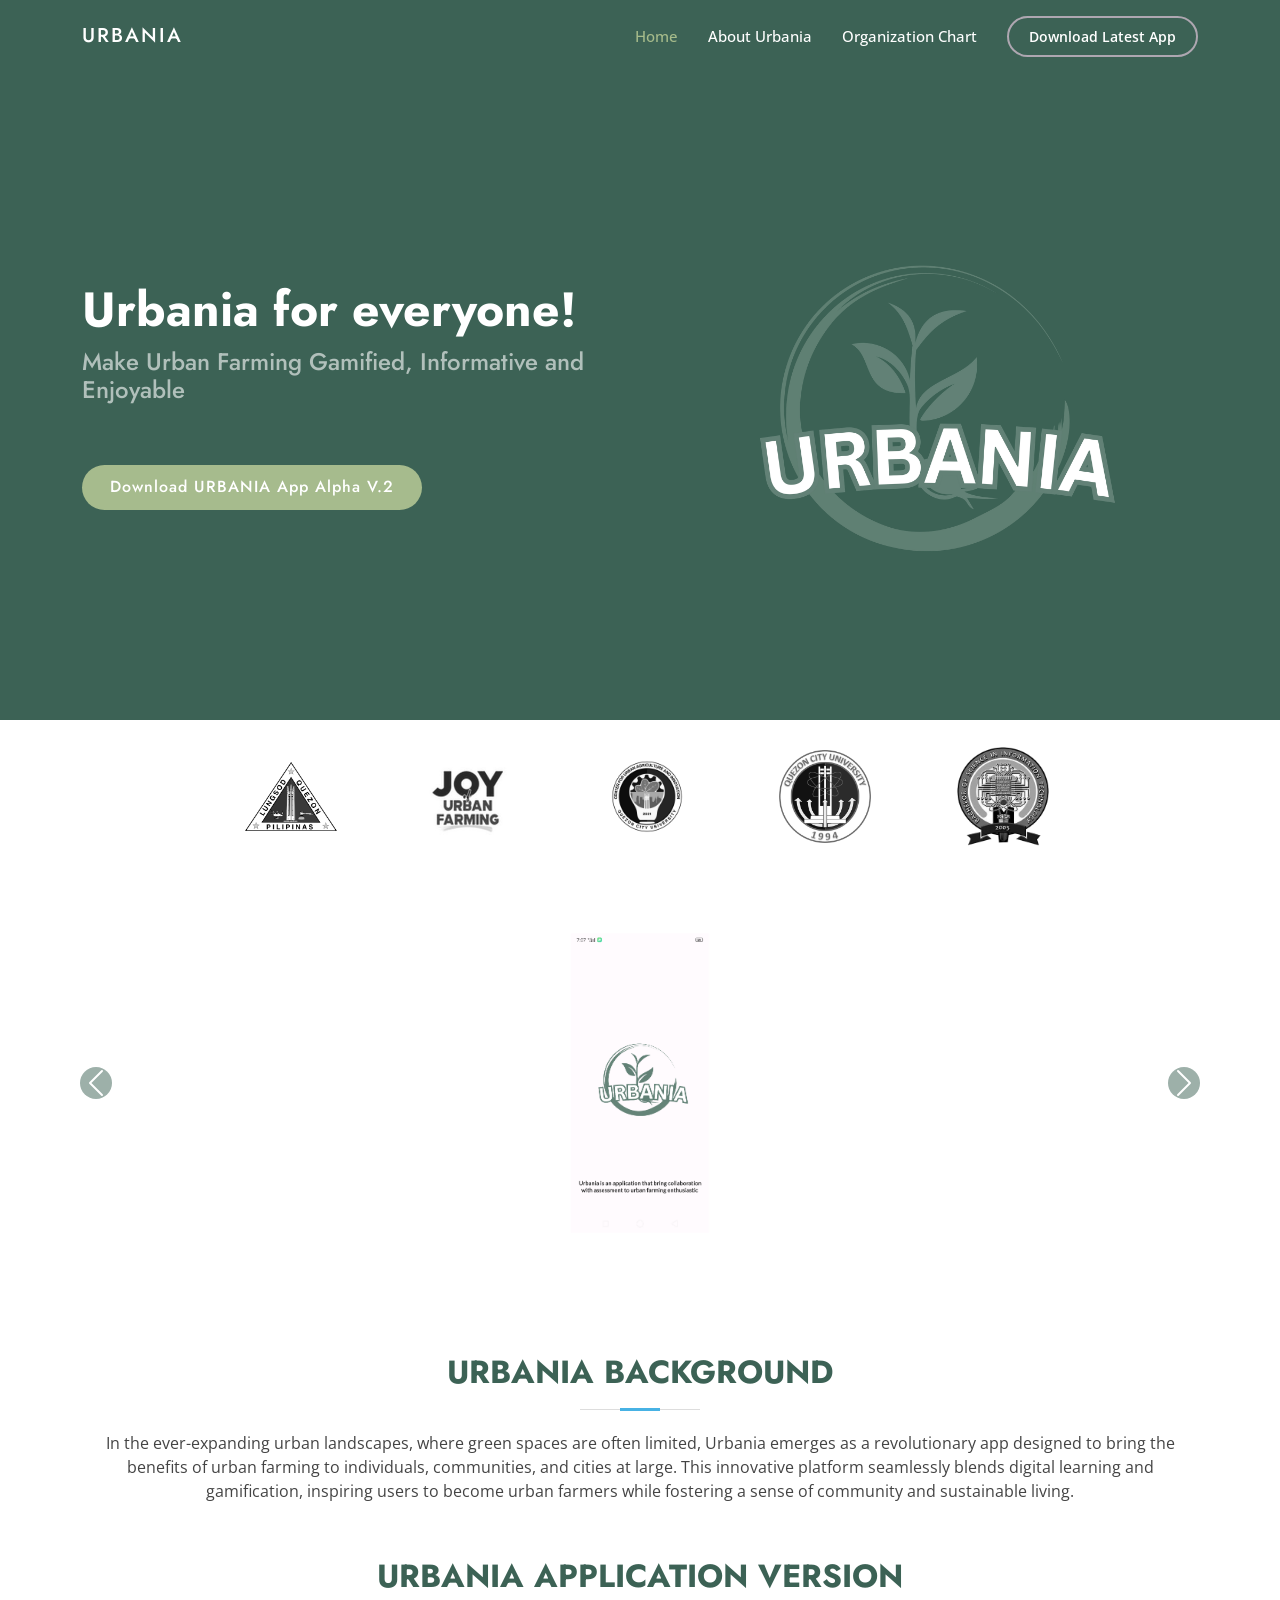
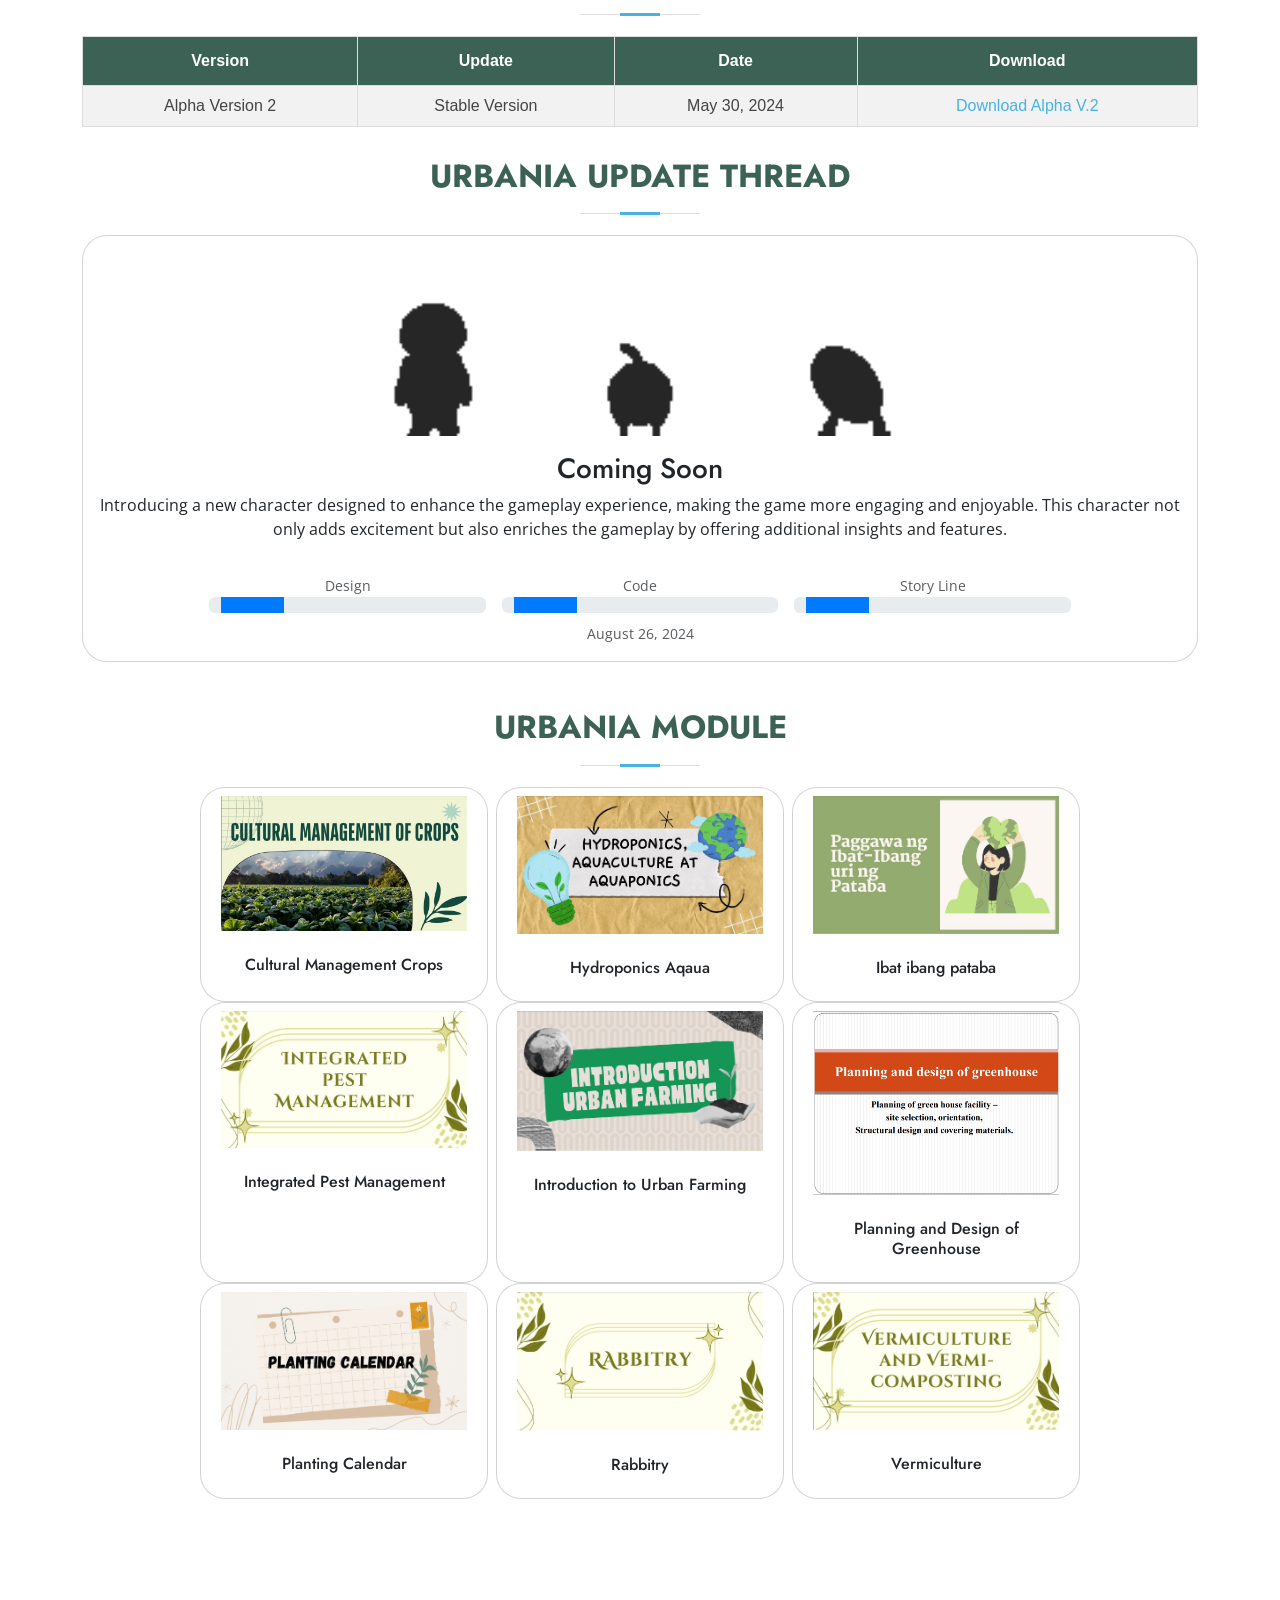
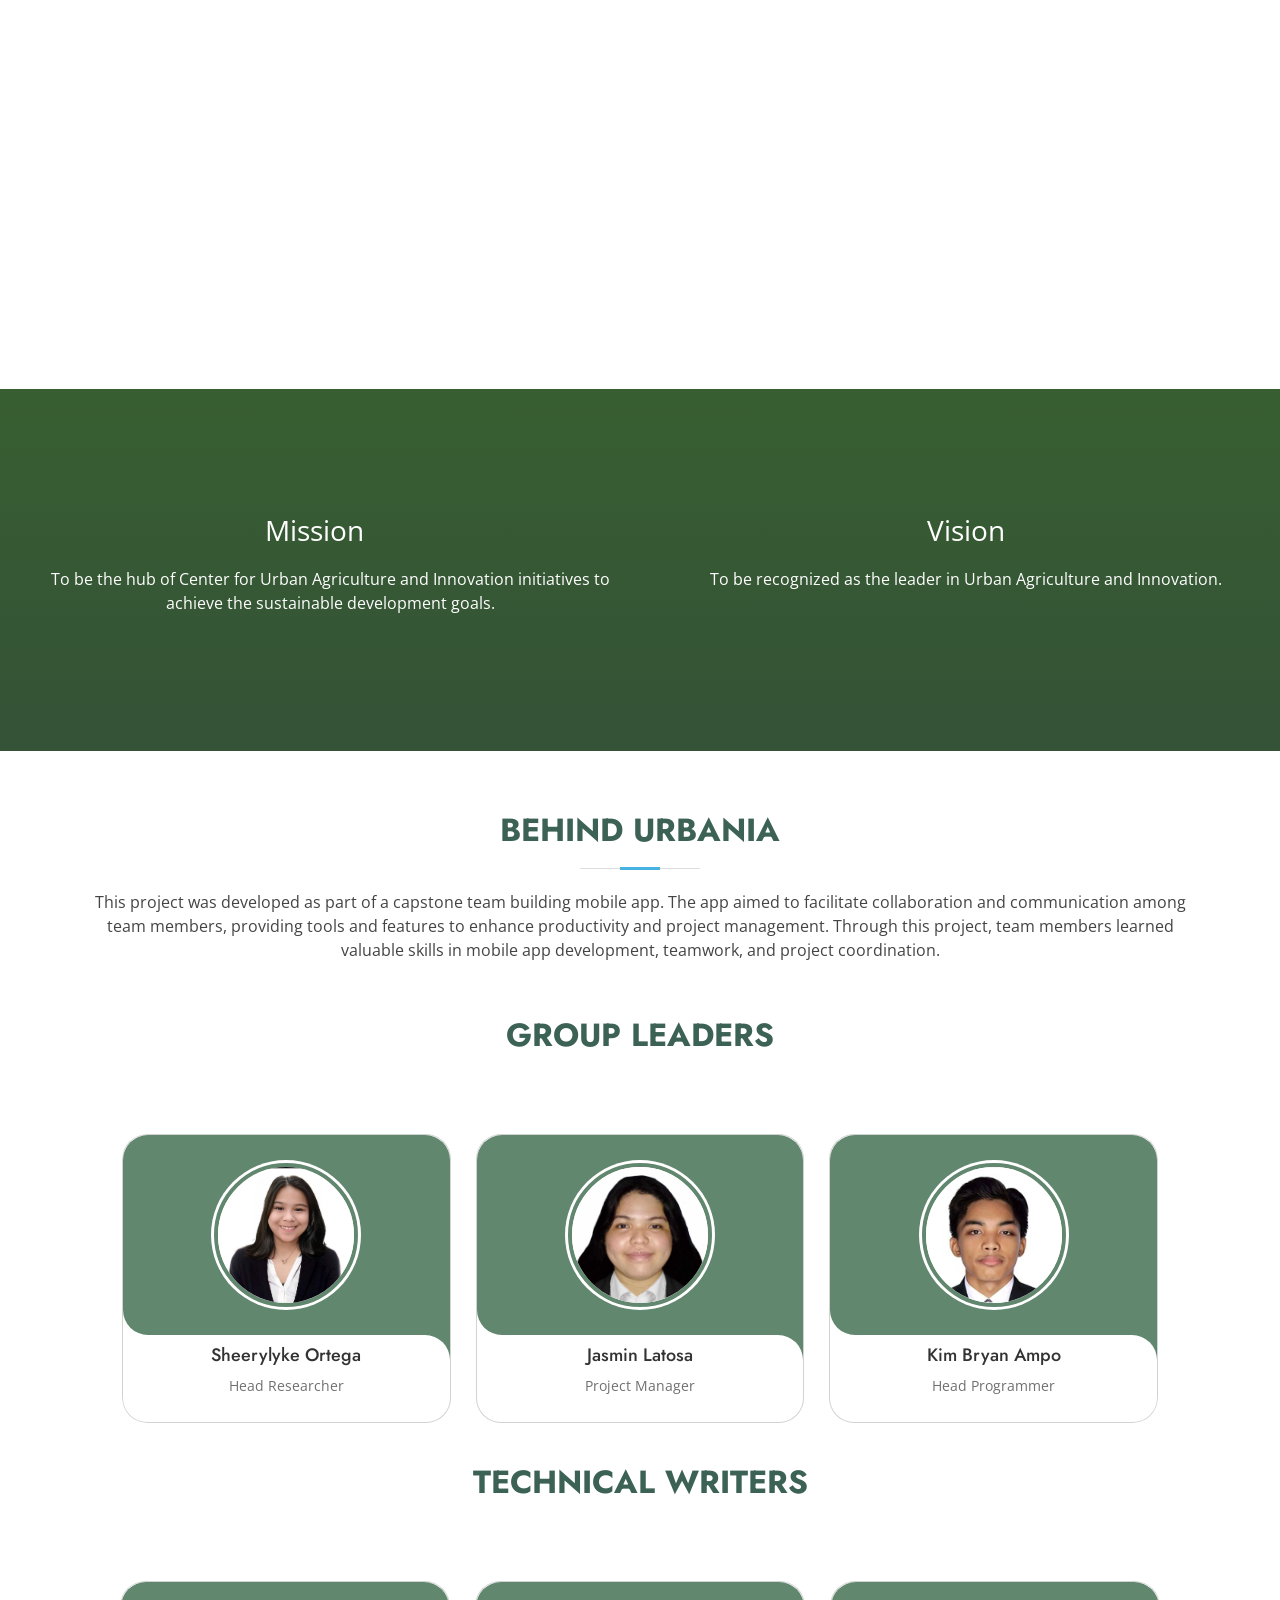
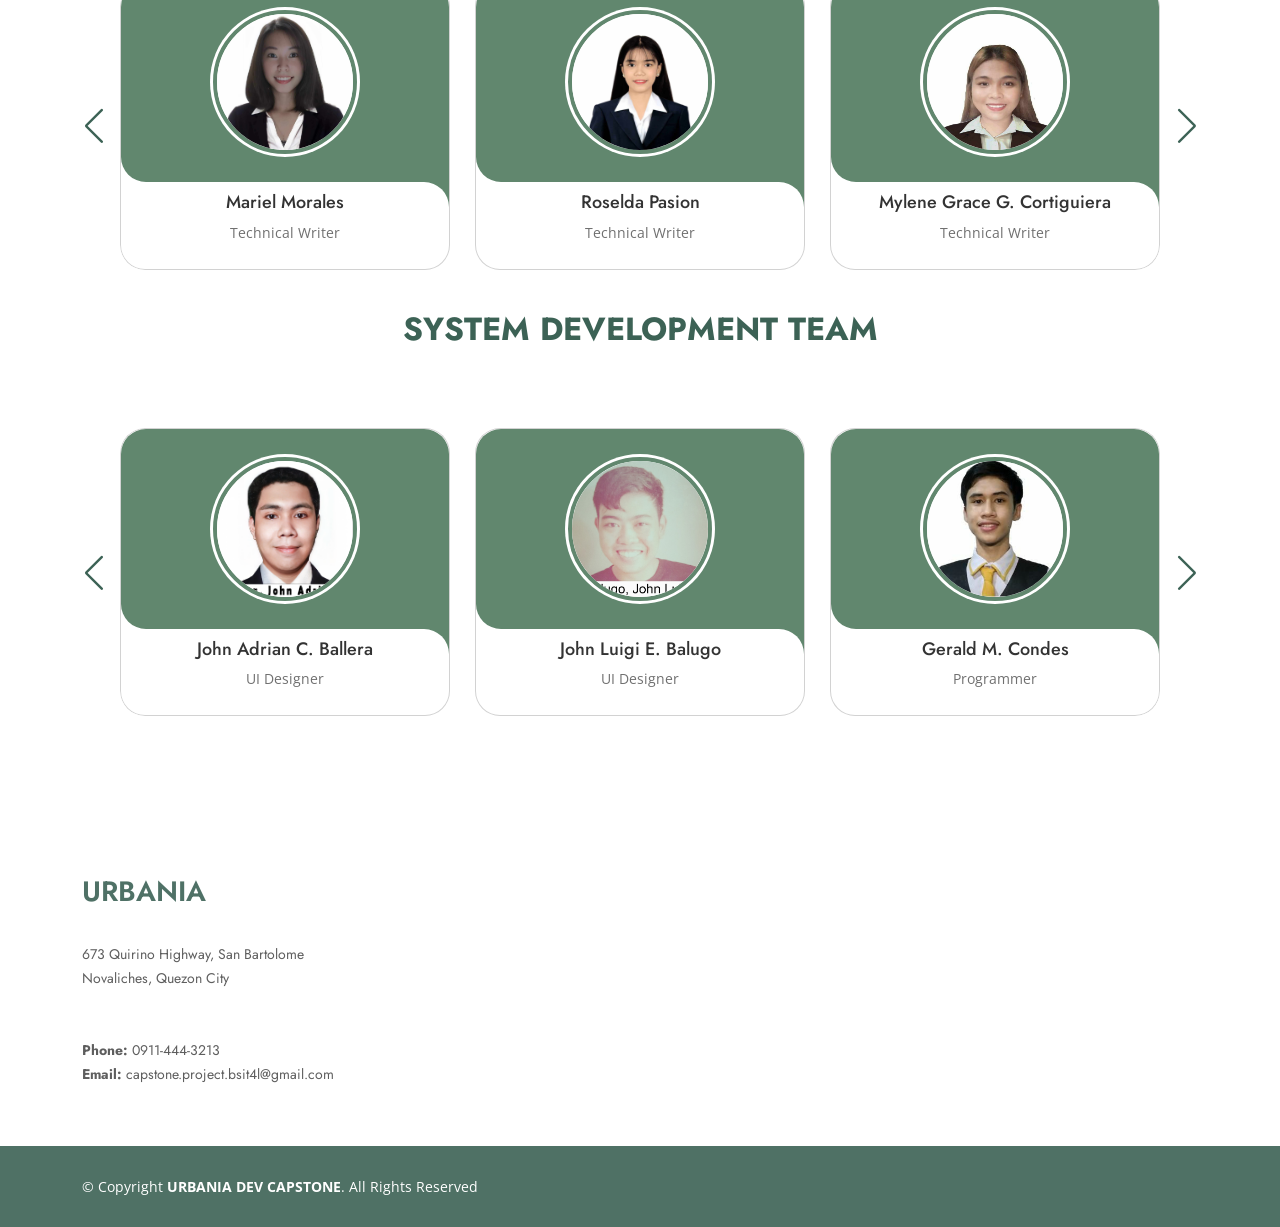
<file: index.html>
<!DOCTYPE html>
<html lang="en">

<head>
  <meta charset="utf-8">
  <meta content="width=device-width, initial-scale=1.0" name="viewport">

  <title>Urbania</title>
  <meta content="" name="description">
  <meta content="" name="keywords">

  <!-- Favicons -->
  <link href="assets/img/favicon.png" rel="icon">
  <link href="assets/img/apple-touch-icon.png" rel="apple-touch-icon">

  <!-- Google Fonts -->
  <link href="https://fonts.googleapis.com/css?family=Open+Sans:300,300i,400,400i,600,600i,700,700i|Jost:300,300i,400,400i,500,500i,600,600i,700,700i|Poppins:300,300i,400,400i,500,500i,600,600i,700,700i" rel="stylesheet">

  <!-- Vendor CSS Files -->
  <link href="assets/vendor/aos/aos.css" rel="stylesheet">
  <link href="assets/vendor/bootstrap/css/bootstrap.min.css" rel="stylesheet">
  <link href="assets/vendor/bootstrap-icons/bootstrap-icons.css" rel="stylesheet">
  <link href="assets/vendor/boxicons/css/boxicons.min.css" rel="stylesheet">
  <link href="assets/vendor/glightbox/css/glightbox.min.css" rel="stylesheet">
  <link href="assets/vendor/remixicon/remixicon.css" rel="stylesheet">
  <link href="assets/vendor/swiper/swiper-bundle.min.css" rel="stylesheet">

  <!-- Template Main CSS File -->
  <link href="assets/css/style.css" rel="stylesheet">
  <link href="assets/css/table.css" rel="stylesheet">

</head>

<body>

  <!-- ======= Header ======= -->
  <header id="header" class="fixed-top ">
    <div class="container d-flex align-items-center">

      <h6 class="logo me-auto"><a href="index.html">URBANIA</a></h6>
      <!-- Uncomment below if you prefer to use an image logo -->
      <!-- <a href="index.html" class="logo me-auto"><img src="assets/img/logo.png" alt="" class="img-fluid"></a>-->

      <nav id="navbar" class="navbar">
        <ul>
          <li><a class="nav-link scrollto active" href="#hero">Home</a></li>
          <li><a class="nav-link scrollto" href="#about">About Urbania</a></li>
          <li><a class="nav-link   scrollto" href="#portfolio">Organization Chart</a></li>
          <li><a class="getstarted scrollto" href="assets/app/UrbaniaV2.apk">Download Latest App</a></li>
        </ul>
        <i class="bi bi-list mobile-nav-toggle"></i>
      </nav><!-- .navbar -->

    </div>
  </header><!-- End Header -->

  <!-- ======= Hero Section ======= -->
  <section id="hero" class="d-flex align-items-center">

	<div class="container">
	  <div class="row">
		<div class="col-lg-6 d-flex flex-column justify-content-center pt-4 pt-lg-0 order-2 order-lg-1" data-aos="fade-up" data-aos-delay="200">
		  <h1>Urbania for everyone!</h1>
		  <h2>Make Urban Farming Gamified, Informative and Enjoyable</h2>
		  <div class="d-flex justify-content-center justify-content-lg-start">
			<a href="assets/app/Urbania.apk" class="btn-get-started scrollto" id="downloadBtn">Download URBANIA App Alpha V.2</a>

		  </div>
		</div>
		<div class="col-lg-6 order-1 order-lg-2 hero-img" data-aos="zoom-in" data-aos-delay="200">
		  <img src="assets/img/hero-img.png" class="img-fluid animated" alt="">
		</div>
	  </div>
	</div>

	<div class="progress-bar-container">
	  <div class="progress-bar"></div>
	</div>

  </section><!-- End Hero -->

  <main id="main">

    <!-- ======= Clients Section ======= -->
    <section id="clients" class="clients section-bg">
      <div class="container">

        <div class="row" data-aos="zoom-in">
          <div class="col-lg-2 col-md-4 col-6 d-flex align-items-center justify-content-center">
            <img src="assets/img/clients/Quezon_City.svg.png" class="img-fluid" alt="">
          </div>

          <div class="col-lg-2 col-md-4 col-6 d-flex align-items-center justify-content-center">
            <img src="assets/img/clients/channels4_profile.jpg" class="img-fluid" alt="">
          </div>

          <div class="col-lg-2 col-md-4 col-6 d-flex align-items-center justify-content-center">
            <img src="assets/img/clients/CUAI.png" class="img-fluid" alt="">
          </div>

          <div class="col-lg-2 col-md-4 col-6 d-flex align-items-center justify-content-center">
            <img src="assets/img/clients/QCU_Logo_2019.png" class="img-fluid" alt="">
          </div>
          
          <div class="col-lg-2 col-md-4 col-6 d-flex d-flex align-items-center justify-content-center">
            <img src="assets/img/clients/bsitlogo.webp" class="img-fluid" alt="">
          </div>
        </div>

      </div>
    </section><!-- End Cliens Section -->

    <section>
      <div id="carouselExampleAutoplaying" class="carousel slide" data-bs-ride="carousel">
        <div class="carousel-inner">
          <div class="carousel-item active" style="text-align: -webkit-center;">
            <img src="assets/img/Screenshot_2024-03-20-07-07-59-13_83985156a2ee89b9bd559a203e7680ca.png" class="d-block" alt="..." style="height: 300px;">
          </div>
          <div class="carousel-item" style="text-align: -webkit-center;" style="height: 300px;">
            <img src="assets/img/Screenshot_2024-03-20-07-08-25-75_83985156a2ee89b9bd559a203e7680ca.png" class="d-block" alt="..." style="height: 300px;">
          </div>
          <div class="carousel-item" style="text-align: -webkit-center;" style="height: 300px;">
            <img src="assets/img/Screenshot_2024-03-20-07-08-44-33_83985156a2ee89b9bd559a203e7680ca.png" class="d-block" alt="..." style="height: 300px;">
          </div>
          <div class="carousel-item" style="text-align: -webkit-center;" style="height: 300px;">
            <img src="assets/img/Screenshot_2024-03-20-07-08-53-54_83985156a2ee89b9bd559a203e7680ca.png" class="d-block" alt="..." style="height: 300px;">
          </div>
          <div class="carousel-item" style="text-align: -webkit-center;" style="height: 300px;">
            <img src="assets/img/Screenshot_2024-03-20-07-09-03-50_83985156a2ee89b9bd559a203e7680ca.png" class="d-block" alt="..." style="height: 300px;">
          </div>
        </div>
        <button class="carousel-control-prev" type="button" data-bs-target="#carouselExampleAutoplaying" data-bs-slide="prev">
          <span class="carousel-control-prev-icon" aria-hidden="true" style="background-color: #3c6255; border-radius: 20px;"></span>
          <span class="visually-hidden">Previous</span>
        </button>
        <button class="carousel-control-next" type="button" data-bs-target="#carouselExampleAutoplaying" data-bs-slide="next">
          <span class="carousel-control-next-icon" aria-hidden="true" style="background-color: #3c6255; border-radius: 20px;"></span>
          <span class="visually-hidden">Next</span>
        </button>
      </div>
    </section>

    <!-- ======= About Us Section ======= -->
    <section id="about" class="about">
      <div class="container" data-aos="fade-up">

        <div class="section-title">
          <h2>Urbania Background</h2>
          <p>
            In the ever-expanding urban landscapes, where green spaces are often limited, Urbania emerges as a revolutionary app designed to bring the benefits of urban farming to individuals, communities, and cities at large. This innovative platform seamlessly blends digital learning and gamification, inspiring users to become urban farmers while fostering a sense of community and sustainable living.
          </p>
        </div>

        <br>

        <div class="section-title">
          <h2>Urbania Application Version</h2>

          <table id="customers">
            <tr>
              <th>Version</th>
              <th>Update</th>
              <th>Date</th>
              <th>Download</th>
            </tr>
            <tr>
              <td>Alpha Version 2</td>
              <td>Stable Version</td>
              <td>May 30, 2024</td>
              <td><a class="getstarted scrollto" href="assets/app/UrbaniaV2.apk">Download Alpha V.2</a></td>
            </tr>

          
          </table>

          
        </div>

      
        <div class="section-title">
          <h2>Urbania Update Thread</h2>
       
        
          <div class="card mb-3">
            
            <div class="d-flex flex-column flex-md-row justify-content-center gap-2" style="align-items: center;">
              <img class="card-img-top" src="assets/img/urbaniaUpdate/Char/first3.png" alt="Card image cap" style="max-width: 200px; height:  200px;">
              <img class="card-img-top" src="assets/img/urbaniaUpdate/Char/first4.png" alt="Card image cap" style="max-width: 200px; height:  200px;">
              <img class="card-img-top" src="assets/img/urbaniaUpdate/Char/first5.png" alt="Card image cap" style="max-width: 200px; height:  200px;">
            </div>
            
            
            <div class="card-body">
              <h3 class="card-title">Coming Soon</h3>
              <p class="card-text">Introducing a new character designed to enhance the gameplay experience, making the game more engaging and enjoyable. 
                This character not only adds excitement but also enriches the gameplay by offering additional insights and features.</p>
                <br>
                <div class="row d-flex justify-content-center align-items-center">

                  <div class="col-3 m-2">
                    <div class="row">
                      <p class="card-text"><small class="text-muted">Design</small></p>
                      <div class="progress">
                        <div class="progress-bar" role="progressbar"  style="width: 25%; padding: 0;" aria-valuenow="30" aria-valuemin="0" aria-valuemax="100"></div>
                      </div>
                    </div>
                  </div>

                  <div class="col-3 m-2">
                    <div class="row">
                      <p class="card-text"><small class="text-muted">Code</small></p>
                      <div class="progress">
                        <div class="progress-bar" role="progressbar"  style="width: 25%; padding: 0;"  aria-valuenow="25" aria-valuemin="0" aria-valuemax="100"></div>
                      </div>
                    </div>
                  </div>

                  <div class="col-3 m-2">
                    <div class="row">
                      <p class="card-text"><small class="text-muted">Story Line</small></p>
                      <div class="progress">
                        <div class="progress-bar" role="progressbar"  style="width: 25%; padding: 0;" aria-valuenow="20" aria-valuemin="0" aria-valuemax="100"></div>
                      </div>
                    </div>
                  </div>

                </div>
              <p class="card-text"><small class="text-muted">August 26, 2024</small></p>
            </div>
          </div>
          


      </div>


      <div class="section-title">
        <h2>Urbania Module</h2>
      
        <!-- First row of images -->
        <div class="row justify-content-center gap-2">


        <div class="card col-12 col-md-3" style="width: 18rem;">
          <img class="img-fluid p-2" src="assets/img/module/CulturalManagementCrops.jpg" alt="Module">
          <div class="card-body">
            <h6 class="card-title">Cultural Management Crops</h6>
          </div>
        </div>

        <div class="card col-12 col-md-3" style="width: 18rem;">
          <img class="img-fluid p-2" src="assets/img/module/HydroponicsandAqaua.jpg" alt="Module">
          <div class="card-body">
            <h6 class="card-title">Hydroponics Aqaua</h6>
          </div>
        </div>

        <div class="card col-12 col-md-3" style="width: 18rem;">
          <img class="img-fluid p-2" src="assets/img/module/Ibatibangpataba.jpg" alt="Module">
          <div class="card-body">
            <h6 class="card-title">Ibat ibang pataba</h6>
          </div>
        </div>

        </div>
      
        <!-- Second row of images -->
        <div class="row justify-content-center gap-2">

          <div class="card col-12 col-md-3" style="width: 18rem;">
            <img class="img-fluid p-2" src="assets/img/module/IntegratedPestManagement.jpg" alt="Module">
            <div class="card-body">
              <h6 class="card-title">Integrated Pest Management</h6>
            </div>
          </div>

          <div class="card col-12 col-md-3" style="width: 18rem;">
            <img class="img-fluid p-2" src="assets/img/module/Introductiontourbanfarming.jpg" alt="Module">
            <div class="card-body">
              <h6 class="card-title">Introduction to Urban Farming</h6>
            </div>
          </div>

          <div class="card col-12 col-md-3" style="width: 18rem;">
            <img class="img-fluid p-2" src="assets/img/module/PlanningandDesignofGreenhouse.jpg" alt="Module">
            <div class="card-body">
              <h6 class="card-title">Planning and Design of Greenhouse</h6>
            </div>
          </div>
        </div>
      
        <!-- Third row of images -->
        <div class="row justify-content-center gap-2">

          <div class="card col-12 col-md-3" style="width: 18rem;">
            <img class="img-fluid p-2" src="assets/img/module/PlantingCalendar.jpg" alt="Module">
            <div class="card-body">
              <h6 class="card-title">Planting Calendar</h6>
            </div>
          </div>

          <div class="card col-12 col-md-3" style="width: 18rem;">
            <img class="img-fluid p-2" src="assets/img/module/Rabbitry.jpg" alt="Module">
            <div class="card-body">
              <h6 class="card-title">Rabbitry</h6>
            </div>
          </div>

          <div class="card col-12 col-md-3" style="width: 18rem;">
            <img class="img-fluid p-2" src="assets/img/module/vermiculture.jpg" alt="Module">
            <div class="card-body">
              <h6 class="card-title">Vermiculture</h6>
            </div>
          </div>
        </div>  
      </div>
      


    </section><!-- End About Us Section -->

    <section  class="silangan">
      
    </section><!-- End silangan Section -->

    <!-- ======= Cta Section ======= -->
    <section id="cta" class="cta">
      <div class="row content">
        <div class="col-lg-6 text-center">
          <p class="fs-3">
            Mission
          </p>
          <ul>
            <p>To be the hub of Center for Urban Agriculture and Innovation initiatives to achieve the sustainable development goals.
            </p>
          </ul>
        </div>
        <div class="col-lg-6 pt-4 pt-lg-0 text-center">
          <p class="fs-3">
            Vision
          </p>
         <p>To be recognized as the leader in Urban Agriculture and Innovation.</p>
        </div>
      </div>
    </section><!-- End Cta Section -->

    <!-- ======= Portfolio Section ======= -->
    <section id="portfolio" class="portfolio">
      <div class="container" data-aos="fade-up">

		<div class="section-title">
			<h2>Behind Urbania</h2>
			<p>This project was developed as part of a capstone team building mobile app. The app aimed to facilitate collaboration and communication among team members, providing tools and features to enhance productivity and project management. Through this project, team members learned valuable skills in mobile app development, teamwork, and project coordination.</p>
		</div>

		<br>
		
		<div class="section-Docu">
          <h2>Group Leaders</h2>
        </div>
     <div class="slide-container swiper">
          <div class="slide-content">
              <div class="card-wrapper swiper-wrapper">
                <div class="card swiper-slide">
                  <div class="image-content">
                      <span class="overlay"></span>
                      <div class="card-image">
                          <img src="assets/img/teamdocs/ortega.jpg" alt="" class="card-img">
                      </div>
                  </div>
                  <div class="card-content">
                      <h2 class="name">Sheerylyke Ortega</h2>
                      <p class="description">Head Researcher</p>
                      
                  </div>
              </div>
                  <div class="card swiper-slide">
                      <div class="image-content">
                          <span class="overlay"></span>
                          <div class="card-image">
                              <img src="assets/img/teamdocs/latosa.jpg" alt="" class="card-img">
                          </div>
                      </div>
                      <div class="card-content">
                          <h2 class="name">Jasmin Latosa</h2>
                          <p class="description">Project Manager</p>
                         
                      </div>
                  </div>

                  <div class="card swiper-slide">
                            <div class="image-content">
                                <span class="overlay"></span>
                                <div class="card-image">
                                    <img src="assets/img/teamprogs/ampo.png" alt="" class="card-img">
                                </div>
                            </div>
                            <div class="card-content">
                                <h2 class="name">Kim Bryan Ampo</h2>
                                <p class="description">Head Programmer</p>                
                            </div>
                        </div>
                      </div>
                  </div>

      </div>

      
      </div>
		
        <div class="section-Docu">
          <h2>Technical Writers</h2>
        </div>
        <div class="slide-container swiper">
          <div class="slide-content">
              <div class="card-wrapper swiper-wrapper">       
                  <div class="card swiper-slide">
                      <div class="image-content">
                          <span class="overlay"></span>
                          <div class="card-image">
                              <img src="assets/img/teamdocs/morales.jpg" alt="" class="card-img">
                          </div>
                      </div>
                      <div class="card-content">
                          <h2 class="name">Mariel Morales</h2>
                          <p class="description">Technical Writer</p>
                         
                      </div>
                  </div>
                  <div class="card swiper-slide">
                      <div class="image-content">
                          <span class="overlay"></span>
                          <div class="card-image">
                              <img src="assets/img/teamdocs/passion.jpg" alt="" class="card-img">
                          </div>
                      </div>
                      <div class="card-content">
                          <h2 class="name">Roselda Pasion</h2>
                          <p class="description">Technical Writer</p>

                      </div>
                  </div>
                  <div class="card swiper-slide">
                      <div class="image-content">
                          <span class="overlay"></span>
                          <div class="card-image">
                              <img src="assets/img/teamdocs/mylene.jpg" alt="" class="card-img">
                          </div>
                      </div>
                      <div class="card-content">
                          <h2 class="name">Mylene Grace G. Cortiguiera</h2>
						<p class="description">Technical Writer</p>

							
                      </div>
                  </div>
                  <div class="card swiper-slide">
                      <div class="image-content">
                          <span class="overlay"></span>
                          <div class="card-image">
                              <img src="assets/img/teamdocs/krishiel.jpg" alt="" class="card-img">
                          </div>
                      </div>
                      <div class="card-content">
                          <h2 class="name">Krishiel Q. Buac</h2>
                          <p class="description">Technical Writer</p>
                          
                      </div>
                  </div>
                  <div class="card swiper-slide">
                      <div class="image-content">
                          <span class="overlay"></span>
                          <div class="card-image">
                              <img src="assets/img/teamdocs/erika.jpg" alt="" class="card-img">
                          </div>
                      </div>
                      <div class="card-content">
                          <h2 class="name">Erica R. Bernales</h2>
						<p class="description">Technical Writer</p>
                        
                      </div>
                  </div>
                  <div class="card swiper-slide">
                      <div class="image-content">
                          <span class="overlay"></span>
                          <div class="card-image">
                              <img src="assets/img/teamdocs/crissy.jpg" alt="" class="card-img">
                          </div>
                      </div>
                      <div class="card-content">
                          <h2 class="name">Crissy G. Dolliente</h2>
						  <p class="description">Technical Writer</p>
							  
                      </div>
                  </div>
                  <div class="card swiper-slide"> 
                    <div class="image-content">
                        <span class="overlay"></span>
                        <div class="card-image">
                            <img src="assets/img/teamdocs/bansales.jpg" alt="" class="card-img">
                        </div>
                    </div>
                    <div class="card-content">
                        <h2 class="name">Jorge M. Bansales</h2>
						<p class="description">Technical Writer</p>
                    </div>
                </div>
                <div class="card swiper-slide">
                  <div class="image-content">
                      <span class="overlay"></span>
                      <div class="card-image">
                          <img src="assets/img/teamdocs/Ac.jpg" alt="" class="card-img">
                      </div>
                  </div>
                  <div class="card-content">
                      <h2 class="name">Arianne Claire M. Sade</h2>
                    <p class="description">Technical Writer</p>                      
                  </div>
              </div>
              <div class="card swiper-slide">
                <div class="image-content">
                    <span class="overlay"></span>
                    <div class="card-image">
                        <img src="assets/img/teamdocs/villarus.jpg" alt="" class="card-img">
                    </div>
                </div>
                <div class="card-content">
                    <h2 class="name">Joseph B. Villaruz</h2>
                    <p class="description">Technical Writer</p>
                </div>
            </div>
              </div>
          </div>
          <div class="swiper-button-next swiper-navBtn"></div>
          <div class="swiper-button-prev swiper-navBtn"></div>
          <div class="swiper-pagination"></div>
      </div>

      
      </div>

      <div class="section-Docu">
        <h2>System Development Team</h2>
      </div>
      <div class="slide-container swiper">
        <div class="slide-content">
            <div class="card-wrapper swiper-wrapper">
                <div class="card swiper-slide">
                    <div class="image-content">
                        <span class="overlay"></span>
                        <div class="card-image">
                            <img src="assets/img/teamprogs/ballera.png" alt="" class="card-img">
                        </div>
                    </div>
                    <div class="card-content">
                        <h2 class="name">John Adrian C. Ballera</h2>
                        <p class="description">UI Designer</p>
                        
                    </div>
                </div>
                <div class="card swiper-slide">
                    <div class="image-content">
                        <span class="overlay"></span>
                        <div class="card-image">
                            <img src="assets/img/teamprogs/balugo.jpg" alt="" class="card-img">
                        </div>
                    </div>
                    <div class="card-content">
                        <h2 class="name">John Luigi E. Balugo</h2>
                        <p class="description">UI Designer</p>
                       
                    </div>
                </div>
                <div class="card swiper-slide">
                    <div class="image-content">
                        <span class="overlay"></span>
                        <div class="card-image">
                            <img src="assets/img/teamprogs/condes.jpg" alt="" class="card-img">
                        </div>
                    </div>
                    <div class="card-content">
                        <h2 class="name">Gerald M. Condes</h2>
                        <p class="description">Programmer</p>
                       
                    </div>
                </div>
                <div class="card swiper-slide">
                    <div class="image-content">
                        <span class="overlay"></span>
                        <div class="card-image">
                            <img src="assets/img/teamprogs/dejuan.jpg" alt="" class="card-img">
                        </div>
                    </div>
                    <div class="card-content">
                        <h2 class="name">John Drill M. De Juan</h2>
                        <p class="description">UI Designer</p>
                        
                    </div>
                </div>
                <div class="card swiper-slide">
                    <div class="image-content">
                        <span class="overlay"></span>
                        <div class="card-image">
                            <img src="assets/img/teamprogs/fillarca.jpg" alt="" class="card-img">
                        </div>
                    </div>
                    <div class="card-content">
                        <h2 class="name">Junfrance T. Fillarca</h2>
                        <p class="description">UI Designer</p>
                        
                    </div>
                </div>
                <div class="card swiper-slide">
                    <div class="image-content">
                        <span class="overlay"></span>
                        <div class="card-image">
                            <img src="assets/img/teamprogs/Hintapan.jpg" alt="" class="card-img">
                        </div>
                    </div>
                    <div class="card-content">
                        <h2 class="name">Reymon A. Hintapan</h2>
                        <p class="description">Programmer</p>
                        
                    </div>
                </div>
                <div class="card swiper-slide">
                    <div class="image-content">
                        <span class="overlay"></span>
                        <div class="card-image">
                            <img src="assets/img/teamprogs/jeramy.jpg" alt="" class="card-img">
                        </div>
                    </div>
                    <div class="card-content">
                        <h2 class="name">Jeramy Jon M. Ontangco</h2>
                        <p class="description">UI Designer</p>
                        
                    </div>
                </div>
                <div class="card swiper-slide"> 
                  <div class="image-content">
                      <span class="overlay"></span>
                      <div class="card-image">
                          <img src="assets/img/teamprogs/regis.jpg" alt="" class="card-img">
                      </div>
                  </div>
                  <div class="card-content">
                      <h2 class="name">John Carlo E. Regis</h2>
                        <p class="description">Programmer</p>
                      
                  </div>
              </div>
              <div class="card swiper-slide">
                <div class="image-content">
                    <span class="overlay"></span>
                    <div class="card-image">
                        <img src="assets/img/teamprogs/senoro.jpg" alt="" class="card-img">
                    </div>
                </div>
                <div class="card-content">
                    <h2 class="name">Joevener Vinarao</h2>
                    <p class="description">UI Designer</p>
                    
                </div>
            </div>
			       <div class="card swiper-slide">
                <div class="image-content">
                    <span class="overlay"></span>
                    <div class="card-image">
                        <img src="assets/img/teamprogs/jorge.jpg" alt="" class="card-img">
                    </div>
                </div>
                <div class="card-content">
                    <h2 class="name">James Senoro</h2>
                    <p class="description">Programmer</p>
                    
                </div>
            </div>
            <div class="card swiper-slide">
              <div class="image-content">
                  <span class="overlay"></span>
                  <div class="card-image">
                      <img src="assets/img/teamprogs/pabalate.jpg" alt="" class="card-img">
                  </div>
              </div>
              <div class="card-content">
                  <h2 class="name">Ranzel Angelo pabalate</h2>
                  <p class="description">UI Designer</p>
                 
              </div>
          </div>
            </div>
        </div>
        <div class="swiper-button-next swiper-navBtn"></div>
        <div class="swiper-button-prev swiper-navBtn"></div>
        <div class="swiper-pagination"></div>
    </div>

    
    </div>
    </section><!-- End Portfolio Section -->

  <footer id="footer">

    <!--div class="footer-newsletter">
      <div class="container">
        <div class="row justify-content-center">
          <div class="col-lg-6">
            <h4>Join Our Newsletter</h4>
            <p>Tamen quem nulla quae legam multos aute sint culpa legam noster magna</p>
            <form action="" method="post">
              <input type="email" name="email"><input type="submit" value="Subscribe">
            </form>
          </div>
        </div>
      </div>
    </div-->

    <div class="footer-top">
      <div class="container">
        <div class="row">

          <div class="col-lg-3 col-md-6 footer-contact">
            <h3>Urbania</h3>
            <p>
               <br>
			            673 Quirino Highway, San Bartolome Novaliches, Quezon City
                <br>
                <br><br>
              <strong>Phone:</strong> 0911-444-3213<br>
              <strong>Email:</strong> capstone.project.bsit4l@gmail.com<br>
            </p>
          </div>

          <!--div class="col-lg-3 col-md-6 footer-links">
            <h4>Useful Links</h4>
            <ul>
              <li><i class="bx bx-chevron-right"></i> <a href="#">Home</a></li>
              <li><i class="bx bx-chevron-right"></i> <a href="#">About us</a></li>
              <li><i class="bx bx-chevron-right"></i> <a href="#">Partnership</a></li>
              <li><i class="bx bx-chevron-right"></i> <a href="#">Terms of service</a></li>
              <li><i class="bx bx-chevron-right"></i> <a href="#">Privacy policy</a></li>
            </ul>
          </div-->

          <!--div class="col-lg-3 col-md-6 footer-links">
            <h4>Our Services</h4>
            <ul>
              <li><i class="bx bx-chevron-right"></i> <a href="#">Web Design</a></li>
              <li><i class="bx bx-chevron-right"></i> <a href="#">Web Development</a></li>
              <li><i class="bx bx-chevron-right"></i> <a href="#">Product Management</a></li>
              <li><i class="bx bx-chevron-right"></i> <a href="#">Marketing</a></li>
              <li><i class="bx bx-chevron-right"></i> <a href="#">Graphic Design</a></li>
            </ul>
          </div-->


        </div>
      </div>
    </div>

    <div class="container footer-bottom clearfix">
      <div class="copyright">
        &copy; Copyright <strong><span>URBANIA DEV CAPSTONE</span></strong>. All Rights Reserved
		
			<!-- <a href="assets/app/urbania-test-april5.apk"  class="link-info"" id="downloadBtn">Download Testing URBANIA App Beta V.0.10 </a> -->
		
      </div>
	  
	  
    </div>
	
  </footer><!-- End Footer -->

  <div id="preloader"></div>
  <a href="#" class="back-to-top d-flex align-items-center justify-content-center"><i class="bi bi-arrow-up-short"></i></a>

  <!-- Vendor JS Files -->
  <script src="assets/vendor/aos/aos.js"></script>
  <script src="assets/vendor/bootstrap/js/bootstrap.bundle.min.js"></script>
  <script src="assets/vendor/glightbox/js/glightbox.min.js"></script>
  <script src="assets/vendor/isotope-layout/isotope.pkgd.min.js"></script>
  <script src="assets/vendor/swiper/swiper-bundle.min.js"></script>
  <script src="assets/vendor/waypoints/noframework.waypoints.js"></script>
  <script src="assets/vendor/php-email-form/validate.js"></script>

  <!-- Template Main JS File -->
  <script src="assets/js/main.js"></script>

</body>

</html>
</file>
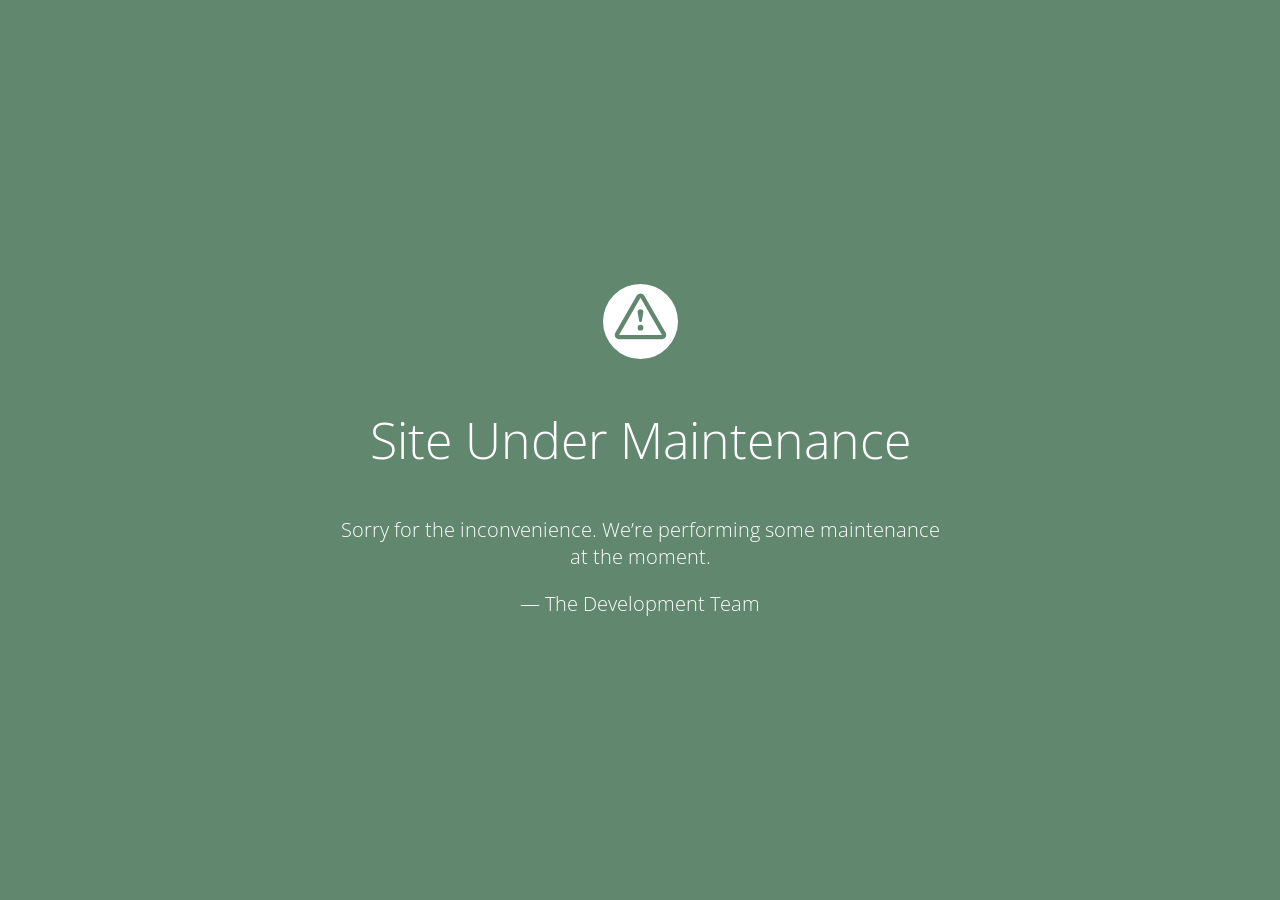
<file: unavailable.html>
<!doctype html>
<title>Center for Urban Agriculture and Innovation </title>
<meta content="" name="description">
<meta content="" name="keywords">
<link href="assets/img/favicon.png" rel="icon">
<link href="assets/img/apple-touch-icon.png" rel="apple-touch-icon">

<link href="https://fonts.googleapis.com/css?family=Open+Sans:300,400,700" rel="stylesheet">
<style>
  html, body { padding: 0; margin: 0; width: 100%; height: 100%; }
  * {box-sizing: border-box;}
  body { text-align: center; padding: 0; background: #61876e; color: #fff; font-family: Open Sans; }
  h1 { font-size: 50px; font-weight: 100; text-align: center;}
  body { font-family: Open Sans; font-weight: 100; font-size: 20px; color: #fff; text-align: center; display: -webkit-box; display: -ms-flexbox; display: flex; -webkit-box-pack: center; -ms-flex-pack: center; justify-content: center; -webkit-box-align: center; -ms-flex-align: center; align-items: center;}
  article { display: block; width: 700px; padding: 50px; margin: 0 auto; }
  a { color: #fff; font-weight: bold;}
  a:hover { text-decoration: none; }
  svg { width: 75px; margin-top: 1em; }
</style>

<article>
    <svg xmlns="http://www.w3.org/2000/svg" viewBox="0 0 202.24 202.24"><defs><style>.cls-1{fill:#fff;}</style></defs><title>Asset 3</title><g id="Layer_2" data-name="Layer 2"><g id="Capa_1" data-name="Capa 1"><path class="cls-1" d="M101.12,0A101.12,101.12,0,1,0,202.24,101.12,101.12,101.12,0,0,0,101.12,0ZM159,148.76H43.28a11.57,11.57,0,0,1-10-17.34L91.09,31.16a11.57,11.57,0,0,1,20.06,0L169,131.43a11.57,11.57,0,0,1-10,17.34Z"/><path class="cls-1" d="M101.12,36.93h0L43.27,137.21H159L101.13,36.94Zm0,88.7a7.71,7.71,0,1,1,7.71-7.71A7.71,7.71,0,0,1,101.12,125.63Zm7.71-50.13a7.56,7.56,0,0,1-.11,1.3l-3.8,22.49a3.86,3.86,0,0,1-7.61,0l-3.8-22.49a8,8,0,0,1-.11-1.3,7.71,7.71,0,1,1,15.43,0Z"/></g></g></svg>
    <h1>Site Under Maintenance</h1>
    <div>
        <p>Sorry for the inconvenience. We&rsquo;re performing some maintenance at the moment.</p>
        <p>&mdash; The Development Team</p>
    </div>
</article>
</file>
<file: assets/css/table.css>
#customers {
    font-family: Arial, Helvetica, sans-serif;
    border-collapse: collapse;
    width: 100%;
  }
  
  #customers td, #customers th {
    border: 1px solid #ddd;
    padding: 8px;
  }
  
  #customers tr:nth-child(even){background-color: #f2f2f2;}
  
  #customers tr:hover {background-color: #ddd;}
  
  #customers th {
    padding-top: 12px;
    padding-bottom: 12px;
    text-align: center;
    background-color: #3c6255;
    color: white;
  }
</file>
<file: assets/css/style.css>
/**
* Template Name: Arsha
* Updated: Sep 18 2023 with Bootstrap v5.3.2
* Template URL: https://bootstrapmade.com/arsha-free-bootstrap-html-template-corporate/
* Author: BootstrapMade.com
* License: https://bootstrapmade.com/license/
*/

/*--------------------------------------------------------------
# General
--------------------------------------------------------------*/
body {
  font-family: "Open Sans", sans-serif;
  color: #444444;
}

a {
  color: #47b2e4;
  text-decoration: none;
}

a:hover {
  color: #73c5eb;
  text-decoration: none;
}

h1,
h2,
h3,
h4,
h5,
h6 {
  font-family: "Jost", sans-serif;
}

/*--------------------------------------------------------------
# Preloader
--------------------------------------------------------------*/
#preloader {
  position: fixed;
  top: 0;
  left: 0;
  right: 0;
  bottom: 0;
  z-index: 9999;
  overflow: hidden;
  background: #3c6255;
}
.section-title img {
  max-width: 100%;
  height: auto;
  border-radius: 0.25rem;
}

#preloader:before {
  content: "";
  position: fixed;
  top: calc(50% - 30px);
  left: calc(50% - 30px);
  border: 6px solid #3c6255;
  border-top-color: #fff;
  border-bottom-color: #fff;
  border-radius: 50%;
  width: 60px;
  height: 60px;
  animation: animate-preloader 1s linear infinite;
}

@keyframes animate-preloader {
  0% {
    transform: rotate(0deg);
  }

  100% {
    transform: rotate(360deg);
  }
}

/*--------------------------------------------------------------
# Back to top button
--------------------------------------------------------------*/
.back-to-top {
  position: fixed;
  visibility: hidden;
  opacity: 0;
  right: 15px;
  bottom: 15px;
  z-index: 996;
  background: #3c6255;
  width: 40px;
  height: 40px;
  border-radius: 50px;
  transition: all 0.4s;
}

.progress-bar-container {
  position: fixed;
  top: 0;
  left: 0;
  width: 100%;
  height: 2px;
  background-color: #ddd;
  z-index: 9999;
  display: none; /* Initially hidden */
}

.progress-bar {
  height: 100%;
  background-color: #007bff;
  width: 0%;
}


.back-to-top i {
  font-size: 24px;
  color: #fff;
  line-height: 0;
}

.back-to-top:hover {
  
  color: #fff;
}

.back-to-top.active {
  visibility: visible;
  opacity: 1;
}

/*--------------------------------------------------------------
# Header
--------------------------------------------------------------*/
#header {
  transition: all 0.5s;
  z-index: 997;
  padding: 15px 0;
}

#header.header-scrolled,
#header.header-inner-pages {
  background: rgba(60, 98, 85, 0.9);
}

#header .logo {
  font-size: 20px;
  margin: 0;
  padding: 0;
  line-height: 1;
  font-weight: 500;
  letter-spacing: 2px;
  text-transform: uppercase;
}

#header .logo:hover a{
	display:none
}

#header .logo:hover:before{
	content: "Center for Urban Agriculture and Innovation";
	color: #fff;
	cursor: pointer;
}

#header .logo a {
  color: #fff;
}

#header .logo img {
  max-height: 40px;
}

/*--------------------------------------------------------------
# Navigation Menu
--------------------------------------------------------------*/
/**
* Desktop Navigation 
*/
.navbar {
  padding: 0;
}

.navbar ul {
  margin: 0;
  padding: 0;
  display: flex;
  list-style: none;
  align-items: center;
}

.navbar li {
  position: relative;
}

.navbar a,
.navbar a:focus {
  display: flex;
  align-items: center;
  justify-content: space-between;
  padding: 10px 0 10px 30px;
  font-size: 15px;
  font-weight: 500;
  color: #fff;
  white-space: nowrap;
  transition: 0.3s;
}

.navbar a i,
.navbar a:focus i {
  font-size: 12px;
  line-height: 0;
  margin-left: 5px;
}

.navbar a:hover,
.navbar .active,
.navbar .active:focus,
.navbar li:hover>a {
  color: #a6bb8b;
}

.navbar .getstarted,
.navbar .getstarted:focus {
  padding: 8px 20px;
  margin-left: 30px;
  border-radius: 50px;
  color: #fff;
  font-size: 14px;
  border: 2px solid #aea7b1;
  font-weight: 600;
}

.navbar .getstarted:hover,
.navbar .getstarted:focus:hover {
  color: #fff;
  background: #a6bb8b;
}

.navbar .dropdown ul {
  display: block;
  position: absolute;
  left: 14px;
  top: calc(100% + 30px);
  margin: 0;
  padding: 10px 0;
  z-index: 99;
  opacity: 0;
  visibility: hidden;
  background: #fff;
  box-shadow: 0px 0px 30px rgba(127, 137, 161, 0.25);
  transition: 0.3s;
  border-radius: 4px;
}

.navbar .dropdown ul li {
  min-width: 200px;
}

.navbar .dropdown ul a {
  padding: 10px 20px;
  font-size: 14px;
  text-transform: none;
  font-weight: 500;
  color: #0c3c53;
}

.navbar .dropdown ul a i {
  font-size: 12px;
}

.navbar .dropdown ul a:hover,
.navbar .dropdown ul .active:hover,
.navbar .dropdown ul li:hover>a {
  color: #47b2e4;
}

.navbar .dropdown:hover>ul {
  opacity: 1;
  top: 100%;
  visibility: visible;
}

.navbar .dropdown .dropdown ul {
  top: 0;
  left: calc(100% - 30px);
  visibility: hidden;
}

.navbar .dropdown .dropdown:hover>ul {
  opacity: 1;
  top: 0;
  left: 100%;
  visibility: visible;
}

@media (max-width: 1366px) {
  .navbar .dropdown .dropdown ul {
    left: -90%;
  }

  .navbar .dropdown .dropdown:hover>ul {
    left: -100%;
  }
}

/**
* Mobile Navigation 
*/
.mobile-nav-toggle {
  color: #fff;
  font-size: 28px;
  cursor: pointer;
  display: none;
  line-height: 0;
  transition: 0.5s;
}

.mobile-nav-toggle.bi-x {
  color: #fff;
}

@media (max-width: 991px) {
  .mobile-nav-toggle {
    display: block;
  }

  .navbar ul {
    display: none;
  }
}

.navbar-mobile {
  position: fixed;
  overflow: hidden;
  top: 0;
  right: 0;
  left: 0;
  bottom: 0;
  background: #3c6255;
  transition: 0.3s;
  z-index: 999;
}

.navbar-mobile .mobile-nav-toggle {
  position: absolute;
  top: 15px;
  right: 15px;
}

.navbar-mobile ul {
  display: block;
  position: absolute;
  top: 55px;
  right: 15px;
  bottom: 15px;
  left: 15px;
  padding: 10px 0;
  border-radius: 20px;
  background-color: #61876e;
  overflow-y: auto;
  transition: 0.3s;
}

.navbar-mobile a,
.navbar-mobile a:focus {
  padding: 10px 20px;
  font-size: 15px;
  color:#fffafa;
}

.navbar-mobile a:hover,
.navbar-mobile .active,
.navbar-mobile li:hover>a {
  color: #eae7b1;
}

.navbar-mobile .getstarted,
.navbar-mobile .getstarted:focus {
  margin: 15px;
  color: #fffafa;
}

.navbar-mobile .dropdown ul {
  position: static;
  display: none;
  margin: 10px 20px;
  padding: 10px 0;
  z-index: 99;
  opacity: 1;
  visibility: visible;
  background: #fff;
  box-shadow: 0px 0px 30px rgba(127, 137, 161, 0.25);
}

.navbar-mobile .dropdown ul li {
  min-width: 200px;
}

.navbar-mobile .dropdown ul a {
  padding: 10px 20px;
}

.navbar-mobile .dropdown ul a i {
  font-size: 12px;
}

.navbar-mobile .dropdown ul a:hover,
.navbar-mobile .dropdown ul .active:hover,
.navbar-mobile .dropdown ul li:hover>a {
  color: black;
}

.navbar-mobile .dropdown>.dropdown-active {
  display: block;
  visibility: visible !important;
}

/*--------------------------------------------------------------
# Hero Section
--------------------------------------------------------------*/
#hero {
  width: 100%;
  height: 80vh;
  background: #3c6255;
}

#hero .container {
  padding-top: 72px;
}

#hero h1 {
  margin: 0 0 10px 0;
  font-size: 48px;
  font-weight: 700;
  line-height: 56px;
  color: #fff;
}

#hero h2 {
  color: rgba(255, 255, 255, 0.6);
  margin-bottom: 50px;
  font-size: 24px;
}

#hero .btn-get-started {
  font-family: "Jost", sans-serif;
  font-weight: 500;
  font-size: 16px;
  letter-spacing: 1px;
  display: inline-block;
  padding: 10px 28px 11px 28px;
  border-radius: 50px;
  transition: 0.5s;
  margin: 10px 0 0 0;
  color: #fff;
  background: #a6bb8d;
}

#hero .btn-get-started:hover {
  background: #61876e;
}

#hero .btn-watch-video {
  font-size: 16px;
  display: flex;
  align-items: center;
  transition: 0.5s;
  margin: 10px 0 0 25px;
  color: #fff;
  line-height: 1;
}

#hero .btn-watch-video i {
  line-height: 0;
  color: #fff;
  font-size: 32px;
  transition: 0.3s;
  margin-right: 8px;
}

#hero .btn-watch-video:hover i {
  color: #47b2e4;
}

#hero .animated {
  animation: up-down 2s ease-in-out infinite alternate-reverse both;
}

@media (max-width: 991px) {
  #hero {
    height: 100vh;
    text-align: center;
  }

  #hero .animated {
    animation: none;
  }

  #hero .hero-img {
    text-align: center;
  }

  #hero .hero-img img {
    width: 50%;
  }
}

@media (max-width: 768px) {
  #hero h1 {
    font-size: 28px;
    line-height: 36px;
  }

  #hero h2 {
    font-size: 18px;
    line-height: 24px;
    margin-bottom: 30px;
  }

  #hero .hero-img img {
    width: 70%;
  }
}

@media (max-width: 575px) {
  #hero .hero-img img {
    width: 80%;
  }

  #hero .btn-get-started {
    font-size: 16px;
    padding: 10px 24px 11px 24px;
  }
}

@keyframes up-down {
  0% {
    transform: translateY(10px);
  }

  100% {
    transform: translateY(-10px);
  }
}

/*--------------------------------------------------------------
# Sections General
--------------------------------------------------------------*/
section {
  padding: 60px 0;
  overflow: hidden;
}

.section-bg {
  background-color: #fff;
}

.section-title {
  text-align: center;
  padding-bottom: 30px;
}

.section-title h2 {
  font-size: 32px;
  font-weight: bold;
  text-transform: uppercase;
  margin-bottom: 20px;
  padding-bottom: 20px;
  position: relative;
  color: #3c6255;
}

.section-title h2::before {
  content: "";
  position: absolute;
  display: block;
  width: 120px;
  height: 1px;
  background: #ddd;
  bottom: 1px;
  left: calc(50% - 60px);
}

.section-title h2::after {
  content: "";
  position: absolute;
  display: block;
  width: 40px;
  height: 3px;
  background: #47b2e4;
  bottom: 0;
  left: calc(50% - 20px);
}

.section-title p {
  margin-bottom: 0;
}

section {
  padding: 60px 0;
  overflow: hidden;
}

.section-bg {
  background-color: #fff;
}

.section-Docu {
  text-align: center;
  padding-bottom: 0px;
}

.section-Docu h2 {
  font-size: 32px;
  font-weight: bold;
  text-transform: uppercase;
  margin-bottom: 20px;
  padding-bottom: 20px;
  position: relative;
  color: #3c6255;
}

.section-Docu p {
  margin-bottom: 0;
}

section {
  padding: 60px 0;
  overflow: hidden;
}

.section-bg {
  background-color: #fff;
}

.section-Prog {
  text-align: center;
  padding-bottom: 0px;
}

.section-Prog h2 {
  font-size: 32px;
  font-weight: bold;
  text-transform: uppercase;
  margin-bottom: 20px;
  padding-bottom: 20px;
  position: relative;
  color: #3c6255;
}

.section-Prog p {
  margin-bottom: 0;
}
/*--------------------------------------------------------------
# Clients
--------------------------------------------------------------*/
.clients {
  display: flex;
  padding: 12px 10px;
  text-align: center;
  justify-content: center;
  align-items: center;
  margin-left: 15%;
}

.clients img {
  max-width: 60%;
  transition: all 0.4s ease-in-out;
  display: inline-block;
  padding: 15px 0;
  filter: grayscale(100);
}

.clients img:hover {
  filter: none;
  transform: scale(1.1);
}

@media (max-width: 768px) {
  .clients img {
    display: flex;
    align-items:flex-end;
    position: relative;
    max-width: 60%;
    position: relative;
    right: 20%;
  }
}

/*--------------------------------------------------------------
# About Us
--------------------------------------------------------------*/
.about .content h3 {
  font-weight: 600;
  font-size: 26px;
}

.about .content ul {
  list-style: none;
  padding: 0;
}

.about .content ul li {
  padding-left: 28px;
  position: relative;
}

.about .content ul li+li {
  margin-top: 10px;
}

.about .content ul i {
  position: absolute;
  left: 0;
  top: 2px;
  font-size: 20px;
  color: #3c6255;
  line-height: 1;
}

.about .content p:last-child {
  margin-bottom: 0;
}

.about .content .btn-learn-more {
  font-family: "Poppins", sans-serif;
  font-weight: 500;
  font-size: 14px;
  letter-spacing: 1px;
  display: inline-block;
  padding: 12px 32px;
  border-radius: 4px;
  transition: 0.3s;
  line-height: 1;
  color: #61876e;
  animation-delay: 0.8s;
  margin-top: 6px;
  border: 2px solid black;
}

.about .content .btn-learn-more:hover {
  background: #47b2e4;
  color: #fff;
  text-decoration: none;
}

/*--------------------------------------------------------------
# silangan
--------------------------------------------------------------*/
.silangan {
  background: url(../20240211_235609.jpg) fixed center center;
  background-size: cover;
  padding: 200px 0;
}

/*--------------------------------------------------------------
# Why Us
--------------------------------------------------------------*/
.why-us .content {
  padding: 60px 100px 0 100px;
}

.why-us .content h3 {
  font-weight: 400;
  font-size: 34px;
  color: #37517e;
}

.why-us .content h4 {
  font-size: 20px;
  font-weight: 700;
  margin-top: 5px;
}

.why-us .content p {
  font-size: 15px;
  color: #848484;
}

.why-us .img {
  background-size: contain;
  background-repeat: no-repeat;
  background-position: center center;
}

.why-us .accordion-list {
  padding: 0 100px 60px 100px;
}

.why-us .accordion-list ul {
  padding: 0;
  list-style: none;
}

.why-us .accordion-list li+li {
  margin-top: 15px;
}

.why-us .accordion-list li {
  padding: 20px;
  background: #fff;
  border-radius: 4px;
}

.why-us .accordion-list a {
  display: block;
  position: relative;
  font-family: "Poppins", sans-serif;
  font-size: 16px;
  line-height: 24px;
  font-weight: 500;
  padding-right: 30px;
  outline: none;
  cursor: pointer;
}

.why-us .accordion-list span {
  color: #47b2e4;
  font-weight: 600;
  font-size: 18px;
  padding-right: 10px;
}

.why-us .accordion-list i {
  font-size: 24px;
  position: absolute;
  right: 0;
  top: 0;
}

.why-us .accordion-list p {
  margin-bottom: 0;
  padding: 10px 0 0 0;
}

.why-us .accordion-list .icon-show {
  display: none;
}

.why-us .accordion-list a.collapsed {
  color: #343a40;
}

.why-us .accordion-list a.collapsed:hover {
  color: #47b2e4;
}

.why-us .accordion-list a.collapsed .icon-show {
  display: inline-block;
}

.why-us .accordion-list a.collapsed .icon-close {
  display: none;
}

@media (max-width: 1024px) {

  .why-us .content,
  .why-us .accordion-list {
    padding-left: 0;
    padding-right: 0;
  }
}

@media (max-width: 992px) {
  .why-us .img {
    min-height: 400px;
  }

  .why-us .content {
    padding-top: 30px;
  }

  .why-us .accordion-list {
    padding-bottom: 30px;
  }
}

@media (max-width: 575px) {
  .why-us .img {
    min-height: 200px;
  }
}

/*--------------------------------------------------------------
# Skills
--------------------------------------------------------------*/
.skills .content h3 {
  font-weight: 700;
  font-size: 32px;
  color: #37517e;
  font-family: "Poppins", sans-serif;
}

.skills .content ul {
  list-style: none;
  padding: 0;
}

.skills .content ul li {
  padding-bottom: 10px;
}

.skills .content ul i {
  font-size: 20px;
  padding-right: 4px;
  color: #47b2e4;
}

.skills .content p:last-child {
  margin-bottom: 0;
}

.skills .progress {
  height: 60px;
  display: block;
  background: none;
  border-radius: 0;
}

.skills .progress .skill {
  padding: 0;
  margin: 0 0 6px 0;
  text-transform: uppercase;
  display: block;
  font-weight: 600;
  font-family: "Poppins", sans-serif;
  color: #37517e;
}

.skills .progress .skill .val {
  float: right;
  font-style: normal;
}

.skills .progress-bar-wrap {
  background: #e8edf5;
  height: 10px;
}

.skills .progress-bar {
  width: 1px;
  height: 10px;
  transition: 0.9s;
  background-color: #4668a2;
}

/*--------------------------------------------------------------
# Services
--------------------------------------------------------------*/
.services .icon-box {
  box-shadow: 0px 0 25px 0 rgba(0, 0, 0, 0.1);
  padding: 50px 30px;
  transition: all ease-in-out 0.4s;
  background: #fff;
}

.services .icon-box .icon {
  margin-bottom: 10px;
}

.services .icon-box .icon i {
  color: #47b2e4;
  font-size: 36px;
  transition: 0.3s;
}

.services .icon-box h4 {
  font-weight: 500;
  margin-bottom: 15px;
  font-size: 24px;
}

.services .icon-box h4 a {
  color: #37517e;
  transition: ease-in-out 0.3s;
}

.services .icon-box p {
  line-height: 24px;
  font-size: 14px;
  margin-bottom: 0;
}

.services .icon-box:hover {
  transform: translateY(-10px);
}

.services .icon-box:hover h4 a {
  color: #47b2e4;
}

/*--------------------------------------------------------------
# Cta
--------------------------------------------------------------*/
.cta {
  background: linear-gradient(rgb(34 77 27 / 90%), rgb(32 65 35 / 91%)), url(../img/qcu.avif) fixed center center;
  background-size: cover;
  padding: 120px 0;
}

.cta h3 {
  color: #fff;
  font-size: 28px;
  font-weight: 700;
}

.cta p {
  color: #fff;
}

.cta .cta-btn {
  font-family: "Jost", sans-serif;
  font-weight: 500;
  font-size: 16px;
  letter-spacing: 1px;
  display: inline-block;
  padding: 12px 40px;
  border-radius: 50px;
  transition: 0.5s;
  margin: 10px;
  border: 2px solid #fff;
  color: #fff;
}

.cta .cta-btn:hover {
  background: #47b2e4;
  border: 2px solid #47b2e4;
}

@media (max-width: 1024px) {
  .cta {
    background-attachment: scroll;
  }
}

@media (min-width: 769px) {
  .cta .cta-btn-container {
    display: flex;
    align-items: center;
    justify-content: flex-end;
  }
}

/*--------------------------------------------------------------
# Portfolio
--------------------------------------------------------------*/
.portfolio #portfolio-flters {
  list-style: none;
  margin-bottom: 20px;
}

.portfolio #portfolio-flters li {
  cursor: pointer;
  display: inline-block;
  margin: 10px 5px;
  font-size: 15px;
  font-weight: 500;
  line-height: 1;
  color: #444444;
  transition: all 0.3s;
  padding: 8px 20px;
  border-radius: 50px;
  font-family: "Poppins", sans-serif;
}

.portfolio #portfolio-flters li:hover,
.portfolio #portfolio-flters li.filter-active {
  background: #47b2e4;
  color: #fff;
}

.portfolio .portfolio-item {
  margin-bottom: 30px;
}

.portfolio .portfolio-item .portfolio-img {
  overflow: hidden;
}

.portfolio .portfolio-item .portfolio-img img {
  transition: all 0.6s;
}

.portfolio .portfolio-item .portfolio-info {
  opacity: 0;
  position: absolute;
  left: 15px;
  bottom: 0;
  z-index: 3;
  right: 15px;
  transition: all 0.3s;
  background: rgba(55, 81, 126, 0.8);
  padding: 10px 15px;
}

.portfolio .portfolio-item .portfolio-info h4 {
  font-size: 18px;
  color: #fff;
  font-weight: 600;
  color: #fff;
  margin-bottom: 0px;
}

.portfolio .portfolio-item .portfolio-info p {
  color: #f9fcfe;
  font-size: 14px;
  margin-bottom: 0;
}

.portfolio .portfolio-item .portfolio-info .preview-link,
.portfolio .portfolio-item .portfolio-info .details-link {
  position: absolute;
  right: 40px;
  font-size: 24px;
  top: calc(50% - 18px);
  color: #fff;
  transition: 0.3s;
}

.portfolio .portfolio-item .portfolio-info .preview-link:hover,
.portfolio .portfolio-item .portfolio-info .details-link:hover {
  color: #47b2e4;
}

.portfolio .portfolio-item .portfolio-info .details-link {
  right: 10px;
}

.portfolio .portfolio-item:hover .portfolio-img img {
  transform: scale(1.15);
}

.portfolio .portfolio-item:hover .portfolio-info {
  opacity: 1;
}

/*--------------------------------------------------------------
# Portfolio Details
--------------------------------------------------------------*/
.portfolio-details {
  padding-top: 40px;
}

.portfolio-details .portfolio-details-slider img {
  width: 100%;
}

.portfolio-details .portfolio-details-slider .swiper-pagination {
  margin-top: 20px;
  position: relative;
}

.portfolio-details .portfolio-details-slider .swiper-pagination .swiper-pagination-bullet {
  width: 12px;
  height: 12px;
  background-color: #fff;
  opacity: 1;
  border: 1px solid #47b2e4;
}

.portfolio-details .portfolio-details-slider .swiper-pagination .swiper-pagination-bullet-active {
  background-color: #47b2e4;
}

.portfolio-details .portfolio-details-slider .sswiper-pagination {
  margin-top: 20px;
  position: relative;
}

.portfolio-details .portfolio-details-slider .sswiper-pagination .sswiper-pagination-bullet {
  width: 12px;
  height: 12px;
  background-color: #fff;
  opacity: 1;
  border: 1px solid #47b2e4;
}

.portfolio-details .portfolio-details-slider .sswiper-pagination .sswiper-pagination-bullet-active {
  background-color: #47b2e4;
}

.portfolio-details .portfolio-info {
  padding: 30px;
  box-shadow: 0px 0 30px rgba(55, 81, 126, 0.08);
}

.portfolio-details .portfolio-info h3 {
  font-size: 22px;
  font-weight: 700;
  margin-bottom: 20px;
  padding-bottom: 20px;
  border-bottom: 1px solid #eee;
}

.portfolio-details .portfolio-info ul {
  list-style: none;
  padding: 0;
  font-size: 15px;
}

.portfolio-details .portfolio-info ul li+li {
  margin-top: 10px;
}

.portfolio-details .portfolio-description {
  padding-top: 30px;
}

.portfolio-details .portfolio-description h2 {
  font-size: 26px;
  font-weight: 700;
  margin-bottom: 20px;
}

.portfolio-details .portfolio-description p {
  padding: 0;
}

/*--------------------------------------------------------------
# Team
--------------------------------------------------------------*/
.team .member {
  position: relative;
  box-shadow: 0px 2px 15px rgba(0, 0, 0, 0.1);
  padding: 30px;
  border-radius: 5px;
  background: #fff;
  transition: 0.5s;
  height: 100%;
}

.team .member .pic {
  overflow: hidden;
  width: 180px;
  border-radius: 50%;
}

.team .member .pic img {
  transition: ease-in-out 0.3s;
}

.team .member:hover {
  transform: translateY(-10px);
}

.team .member .member-info {
  padding-left: 30px;
}

.team .member h4 {
  font-weight: 700;
  margin-bottom: 5px;
  font-size: 20px;
  color: #37517e;
}

.team .member span {
  display: block;
  font-size: 15px;
  padding-bottom: 10px;
  position: relative;
  font-weight: 500;
}

.team .member span::after {
  content: "";
  position: absolute;
  display: block;
  width: 50px;
  height: 1px;
  background: #cbd6e9;
  bottom: 0;
  left: 0;
}

.team .member p {
  margin: 10px 0 0 0;
  font-size: 14px;
}

.team .member .social {
  margin-top: 12px;
  display: flex;
  align-items: center;
  justify-content: flex-start;
}

.team .member .social a {
  transition: ease-in-out 0.3s;
  display: flex;
  align-items: center;
  justify-content: center;
  border-radius: 50px;
  width: 32px;
  height: 32px;
  background: #eff2f8;
}

.team .member .social a i {
  color: #37517e;
  font-size: 16px;
  margin: 0 2px;
}

.team .member .social a:hover {
  background: #47b2e4;
}

.team .member .social a:hover i {
  color: #fff;
}

.team .member .social a+a {
  margin-left: 8px;
}

/*--------------------------------------------------------------
# Pricing
--------------------------------------------------------------*/
.pricing .row {
  padding-top: 40px;
}

.pricing .box {
  padding: 60px 40px;
  box-shadow: 0 3px 20px -2px rgba(20, 45, 100, 0.1);
  background: #fff;
  height: 100%;
  border-top: 4px solid #fff;
  border-radius: 5px;
}

.pricing h3 {
  font-weight: 500;
  margin-bottom: 15px;
  font-size: 20px;
  color: #37517e;
}

.pricing h4 {
  font-size: 48px;
  color: #37517e;
  font-weight: 400;
  font-family: "Jost", sans-serif;
  margin-bottom: 25px;
}

.pricing h4 sup {
  font-size: 28px;
}

.pricing h4 span {
  color: #47b2e4;
  font-size: 18px;
  display: block;
}

.pricing ul {
  padding: 20px 0;
  list-style: none;
  color: #999;
  text-align: left;
  line-height: 20px;
}

.pricing ul li {
  padding: 10px 0 10px 30px;
  position: relative;
}

.pricing ul i {
  color: #28a745;
  font-size: 24px;
  position: absolute;
  left: 0;
  top: 6px;
}

.pricing ul .na {
  color: #ccc;
}

.pricing ul .na i {
  color: #ccc;
}

.pricing ul .na span {
  text-decoration: line-through;
}

.pricing .buy-btn {
  display: inline-block;
  padding: 12px 35px;
  border-radius: 50px;
  color: #47b2e4;
  transition: none;
  font-size: 16px;
  font-weight: 500;
  font-family: "Jost", sans-serif;
  transition: 0.3s;
  border: 1px solid #47b2e4;
}

.pricing .buy-btn:hover {
  background: #47b2e4;
  color: #fff;
}

.pricing .featured {
  border-top-color: #47b2e4;
}

.pricing .featured .buy-btn {
  background: #47b2e4;
  color: #fff;
}

.pricing .featured .buy-btn:hover {
  background: #23a3df;
}

@media (max-width: 992px) {
  .pricing .box {
    max-width: 60%;
    margin: 0 auto 30px auto;
  }
}

@media (max-width: 767px) {
  .pricing .box {
    max-width: 80%;
    margin: 0 auto 30px auto;
  }
}

@media (max-width: 420px) {
  .pricing .box {
    max-width: 100%;
    margin: 0 auto 30px auto;
  }
}

/*--------------------------------------------------------------
# Frequently Asked Questions
--------------------------------------------------------------*/
.faq .faq-list {
  padding: 0 100px;
}

.faq .faq-list ul {
  padding: 0;
  list-style: none;
}

.faq .faq-list li+li {
  margin-top: 15px;
}

.faq .faq-list li {
  padding: 20px;
  background: #fff;
  border-radius: 4px;
  position: relative;
}

.faq .faq-list a {
  display: block;
  position: relative;
  font-family: "Poppins", sans-serif;
  font-size: 16px;
  line-height: 24px;
  font-weight: 500;
  padding: 0 30px;
  outline: none;
  cursor: pointer;
}

.faq .faq-list .icon-help {
  font-size: 24px;
  position: absolute;
  right: 0;
  left: 20px;
  color: #47b2e4;
}

.faq .faq-list .icon-show,
.faq .faq-list .icon-close {
  font-size: 24px;
  position: absolute;
  right: 0;
  top: 0;
}

.faq .faq-list p {
  margin-bottom: 0;
  padding: 10px 0 0 0;
}

.faq .faq-list .icon-show {
  display: none;
}

.faq .faq-list a.collapsed {
  color: #37517e;
  transition: 0.3s;
}

.faq .faq-list a.collapsed:hover {
  color: #47b2e4;
}

.faq .faq-list a.collapsed .icon-show {
  display: inline-block;
}

.faq .faq-list a.collapsed .icon-close {
  display: none;
}

@media (max-width: 1200px) {
  .faq .faq-list {
    padding: 0;
  }
}

/*--------------------------------------------------------------
# Contact
--------------------------------------------------------------*/
.contact .info {
  border-top: 3px solid #47b2e4;
  border-bottom: 3px solid #47b2e4;
  padding: 30px;
  background: #fff;
  width: 100%;
  box-shadow: 0 0 24px 0 rgba(0, 0, 0, 0.1);
}

.contact .info i {
  font-size: 20px;
  color: #47b2e4;
  float: left;
  width: 44px;
  height: 44px;
  background: #e7f5fb;
  display: flex;
  justify-content: center;
  align-items: center;
  border-radius: 50px;
  transition: all 0.3s ease-in-out;
}

.contact .info h4 {
  padding: 0 0 0 60px;
  font-size: 22px;
  font-weight: 600;
  margin-bottom: 5px;
  color: #37517e;
}

.contact .info p {
  padding: 0 0 10px 60px;
  margin-bottom: 20px;
  font-size: 14px;
  color: #6182ba;
}

.contact .info .email p {
  padding-top: 5px;
}

.contact .info .social-links {
  padding-left: 60px;
}

.contact .info .social-links a {
  font-size: 18px;
  display: inline-block;
  background: #333;
  color: #fff;
  line-height: 1;
  padding: 8px 0;
  border-radius: 50%;
  text-align: center;
  width: 36px;
  height: 36px;
  transition: 0.3s;
  margin-right: 10px;
}

.contact .info .social-links a:hover {
  background: #47b2e4;
  color: #fff;
}

.contact .info .email:hover i,
.contact .info .address:hover i,
.contact .info .phone:hover i {
  background: #47b2e4;
  color: #fff;
}

.contact .php-email-form {
  width: 100%;
  border-top: 3px solid #47b2e4;
  border-bottom: 3px solid #47b2e4;
  padding: 30px;
  background: #fff;
  box-shadow: 0 0 24px 0 rgba(0, 0, 0, 0.12);
}

.contact .php-email-form .form-group {
  padding-bottom: 8px;
}

.contact .php-email-form .validate {
  display: none;
  color: red;
  margin: 0 0 15px 0;
  font-weight: 400;
  font-size: 13px;
}

.contact .php-email-form .error-message {
  display: none;
  color: #fff;
  background: #ed3c0d;
  text-align: left;
  padding: 15px;
  font-weight: 600;
}

.contact .php-email-form .error-message br+br {
  margin-top: 25px;
}

.contact .php-email-form .sent-message {
  display: none;
  color: #fff;
  background: #18d26e;
  text-align: center;
  padding: 15px;
  font-weight: 600;
}

.contact .php-email-form .loading {
  display: none;
  background: #fff;
  text-align: center;
  padding: 15px;
}

.contact .php-email-form .loading:before {
  content: "";
  display: inline-block;
  border-radius: 50%;
  width: 24px;
  height: 24px;
  margin: 0 10px -6px 0;
  border: 3px solid #18d26e;
  border-top-color: #eee;
  animation: animate-loading 1s linear infinite;
}

.contact .php-email-form .form-group {
  margin-bottom: 20px;
}

.contact .php-email-form label {
  padding-bottom: 8px;
}

.contact .php-email-form input,
.contact .php-email-form textarea {
  border-radius: 0;
  box-shadow: none;
  font-size: 14px;
  border-radius: 4px;
}

.contact .php-email-form input:focus,
.contact .php-email-form textarea:focus {
  border-color: #47b2e4;
}

.contact .php-email-form input {
  height: 44px;
}

.contact .php-email-form textarea {
  padding: 10px 12px;
}

.contact .php-email-form button[type=submit] {
  background: #47b2e4;
  border: 0;
  padding: 12px 34px;
  color: #fff;
  transition: 0.4s;
  border-radius: 50px;
}

.contact .php-email-form button[type=submit]:hover {
  background: #209dd8;
}

@keyframes animate-loading {
  0% {
    transform: rotate(0deg);
  }

  100% {
    transform: rotate(360deg);
  }
}

/*--------------------------------------------------------------
# Breadcrumbs
--------------------------------------------------------------*/
.breadcrumbs {
  padding: 15px 0;
  background: #f3f5fa;
  min-height: 40px;
  margin-top: 72px;
}

@media (max-width: 992px) {
  .breadcrumbs {
    margin-top: 68px;
  }
}

.breadcrumbs h2 {
  font-size: 28px;
  font-weight: 600;
  color: #37517e;
}

.breadcrumbs ol {
  display: flex;
  flex-wrap: wrap;
  list-style: none;
  padding: 0 0 10px 0;
  margin: 0;
  font-size: 14px;
}

.breadcrumbs ol li+li {
  padding-left: 10px;
}

.breadcrumbs ol li+li::before {
  display: inline-block;
  padding-right: 10px;
  color: #4668a2;
  content: "/";
}

/*--------------------------------------------------------------
# Footer
--------------------------------------------------------------*/
#footer {
  font-size: 14px;
  background: rgba(60, 98, 85, 0.9);
}

#footer .footer-newsletter {
  padding: 50px 0;
  background: #f3f5fa;
  text-align: center;
  font-size: 15px;
  color: #444444;
}

#footer .footer-newsletter h4 {
  font-size: 24px;
  margin: 0 0 20px 0;
  padding: 0;
  line-height: 1;
  font-weight: 600;
  color: #37517e;
}

#footer .footer-newsletter form {
  margin-top: 30px;
  background: #fff;
  padding: 6px 10px;
  position: relative;
  border-radius: 50px;
  box-shadow: 0px 2px 15px rgba(0, 0, 0, 0.06);
  text-align: left;
}

#footer .footer-newsletter form input[type=email] {
  border: 0;
  padding: 4px 8px;
  width: calc(100% - 100px);
}

#footer .footer-newsletter form input[type=submit] {
  position: absolute;
  top: 0;
  right: 0;
  bottom: 0;
  border: 0;
  background: none;
  font-size: 16px;
  padding: 0 20px;
  background: #47b2e4;
  color: #fff;
  transition: 0.3s;
  border-radius: 50px;
  box-shadow: 0px 2px 15px rgba(0, 0, 0, 0.1);
}

#footer .footer-newsletter form input[type=submit]:hover {
  background: #209dd8;
}

#footer .footer-top {
  padding: 60px 0 30px 0;
  background: #fff;
}

#footer .footer-top .footer-contact {
  margin-bottom: 30px;
}

#footer .footer-top .footer-contact h3 {
  font-size: 28px;
  margin: 0 0 10px 0;
  padding: 2px 0 2px 0;
  line-height: 1;
  text-transform: uppercase;
  font-weight: 600;
  color: rgba(60, 98, 85, 0.9);
}

#footer .footer-top .footer-contact p {
  font-size: 14px;
  line-height: 24px;
  margin-bottom: 0;
  font-family: "Jost", sans-serif;
  color: #5e5e5e;
}

#footer .footer-top h4 {
  font-size: 16px;
  font-weight: bold;
  color: #37517e;
  position: relative;
  padding-bottom: 12px;
}

#footer .footer-top .footer-links {
  margin-bottom: 30px;
}

#footer .footer-top .footer-links ul {
  list-style: none;
  padding: 0;
  margin: 0;
}

#footer .footer-top .footer-links ul i {
  padding-right: 2px;
  color: rgba(60, 98, 85, 0.9);
  font-size: 18px;
  line-height: 1;
}

#footer .footer-top .footer-links ul li {
  padding: 10px 0;
  display: flex;
  align-items: center;
}

#footer .footer-top .footer-links ul li:first-child {
  padding-top: 0;
}

#footer .footer-top .footer-links ul a {
  color: #777777;
  transition: 0.3s;
  display: inline-block;
  line-height: 1;
}

#footer .footer-top .footer-links ul a:hover {
  text-decoration: none;
  color: rgba(60, 98, 85, 0.9);
}

#footer .footer-top .social-links a {
  font-size: 18px;
  display: inline-block;
  background: #47b2e4;
  color: #fff;
  line-height: 1;
  padding: 8px 0;
  margin-right: 4px;
  border-radius: 50%;
  text-align: center;
  width: 36px;
  height: 36px;
  transition: 0.3s;
}

#footer .footer-top .social-links a:hover {
  background: #209dd8;
  color: #fff;
  text-decoration: none;
}

#footer .footer-bottom {
  padding-top: 30px;
  padding-bottom: 30px;
  color: #fff;
}

#footer .copyright {
  float: left;
}

#footer .credits {
  float: right;
  font-size: 13px;
}

#footer .credits a {
  transition: 0.3s;
}



@media (max-width: 768px) {
  #footer .footer-bottom {
    padding-top: 20px;
    padding-bottom: 20px;
  }

  #footer .copyright,
  #footer .credits {
    text-align: center;
    float: none;
  }

  #footer .credits {
    padding-top: 4px;
  }
}



.slide-container{
  max-width: 1120px;
  width: 100%;
  padding: 40px 0;
}
.slide-content{
  margin: 0 40px;
  overflow: hidden;
  border-radius: 25px;
}

.sslide-content{
  margin: 0 40px;
  overflow: hidden;
  border-radius: 25px;
}
.card{
  border-radius: 25px;
  background-color: #FFF;
}
.image-content,
.card-content{
  display: flex;
  flex-direction: column;
  align-items: center;
  padding: 10px 14px;
}
.image-content{
  position: relative;
  row-gap: 5px;
  padding: 25px 0;
}
.overlay{
  position: absolute;
  left: 0;
  top: 0;
  height: 100%;
  width: 100%;
  background-color: #61876e;
  border-radius: 25px 25px 0 25px;
}
.overlay::before,
.overlay::after{
  content: '';
  position: absolute;
  right: 0;
  bottom: -40px;
  height: 40px;
  width: 40px;
  background-color: #61876e;
}
.overlay::after{
  border-radius: 0 25px 0 0;
  background-color: #FFF;
}
.card-image{
  position: relative;
  height: 150px;
  width: 150px;
  border-radius: 50%;
  background: #FFF;
  padding: 3px;
}
.card-image .card-img{
  height: 100%;
  width: 100%;
  object-fit: cover;
  border-radius: 50%;
  border: 4px solid #61876e;
}
.name{
  font-size: 18px;
  font-weight: 500;
  color: #333;
}
.description{
  font-size: 14px;
  color: #707070;
  text-align: center;
}
.button{
  border: none;
  font-size: 16px;
  color: #FFF;
  padding: 8px 16px;
  background-color: #3c6255;
  border-radius: 6px;
  margin: 14px;
  cursor: pointer;
  transition: all 0.3s ease;
}
.button:hover{
  background: #3c6255;
}
.swiper-navBtn{
  color: #3c6255;
  transition: color 0.3s ease;
}
.swiper-navBtn:hover{
  color: #3c6255;
}
.swiper-navBtn::before,
.swiper-navBtn::after{
  font-size: 35px;
}
.swiper-button-next{
  right: 0;
}
.swiper-button-prev{
  left: 0;
}
.swiper-pagination-bullet{
  background-color: #38bd6b;
  opacity: 1;
}
.swiper-pagination-bullet-active{
  background-color: #3c6255;
}


.sswiper-navBtn{
  color: #3c6255;
  transition: color 0.3s ease;
}
.sswiper-navBtn:hover{
  color: #3c6255;
}
.sswiper-navBtn::before,
.sswiper-navBtn::after{
  font-size: 35px;
}
.sswiper-button-next{
  right: 0;
}
.sswiper-button-prev{
  left: 0;
}
.sswiper-pagination-bullet{
  background-color: #38bd6b;
  opacity: 1;
}
.sswiper-pagination-bullet-active{
  background-color: #3c6255;
}

@media screen and (max-width: 768px) {
  .slide-content{
    margin: 0 10px;
  }
  .swiper-navBtn{
    display: none;
  }

  .sslide-content{
    margin: 0 10px;
  }
  .sswiper-navBtn{
    display: none;
  }
}
</file>
